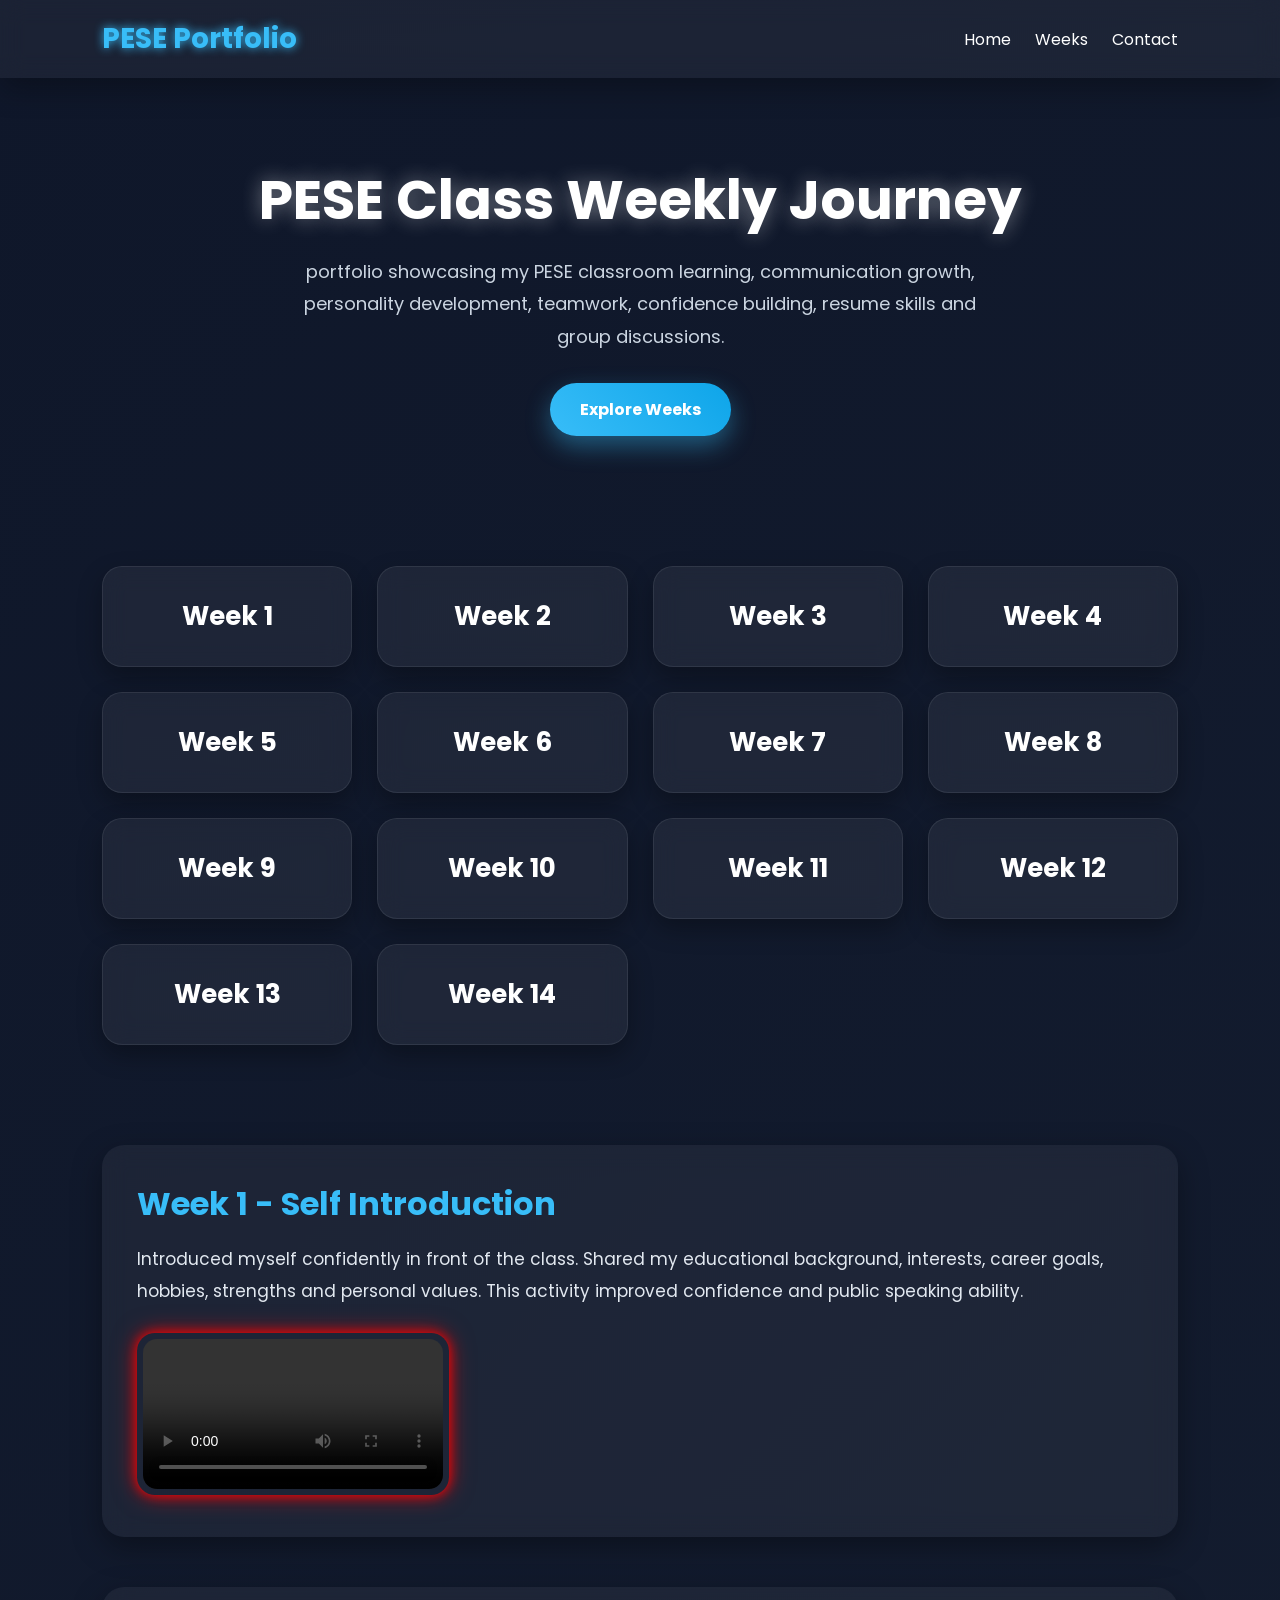
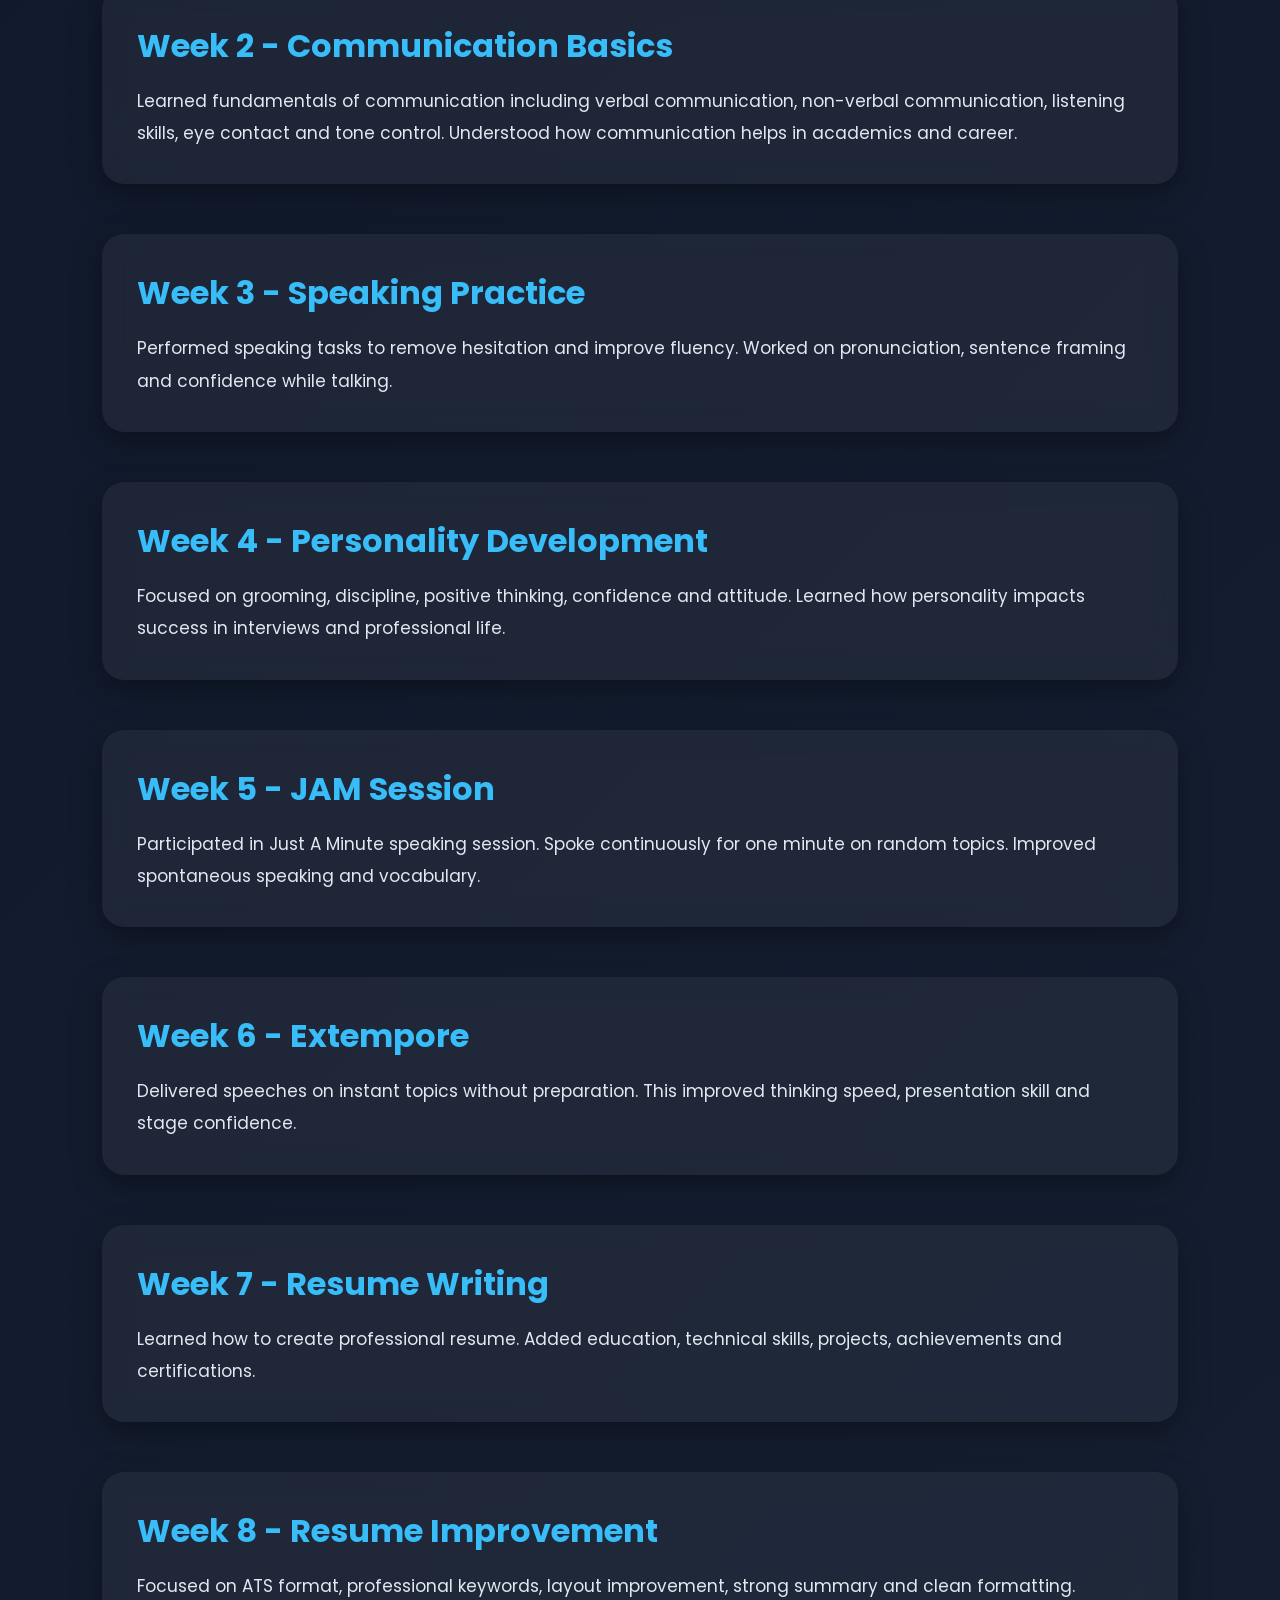
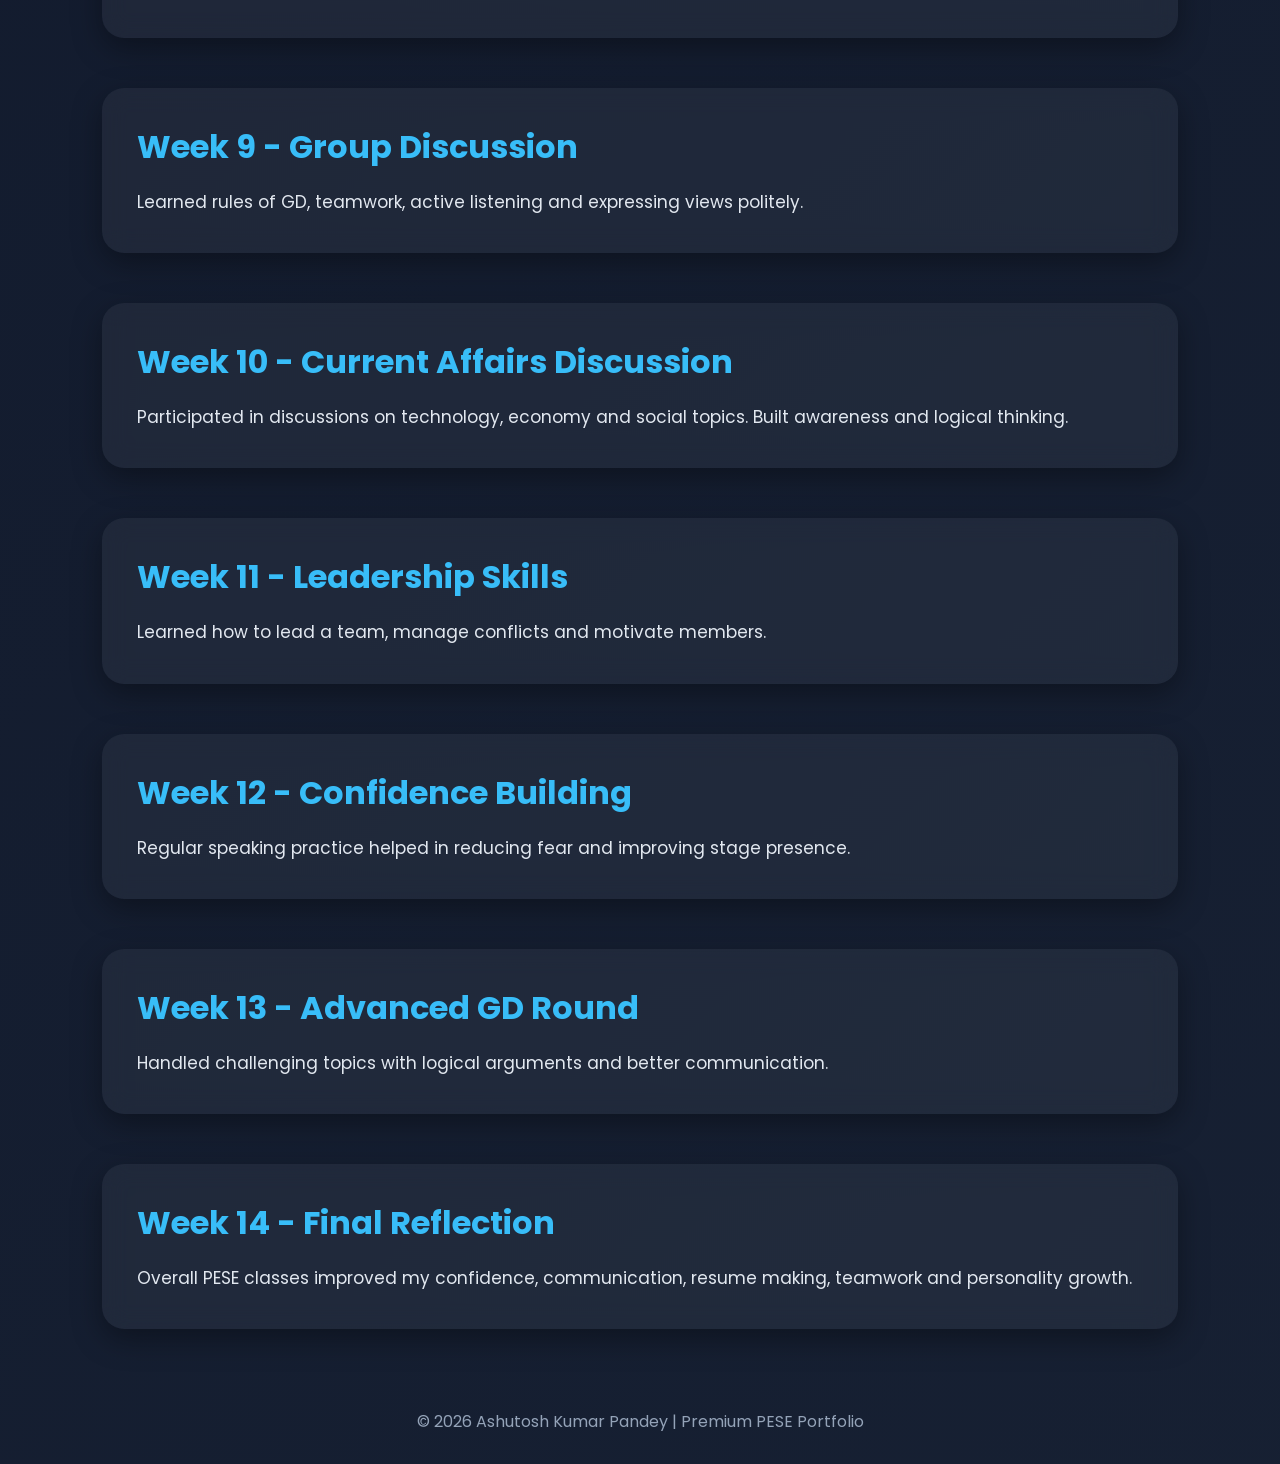
<file: pese.html>
<!doctype html>
<html lang="en">
  <head>
    <meta charset="UTF-8" />
    <meta name="viewport" content="width=device-width, initial-scale=1.0" />

    <title>PESE Class Weekly Portfolio</title>

    <style>
      /* ===============================
   GOOGLE FONT STYLE
================================= */
      @import url("https://fonts.googleapis.com/css2?family=Poppins:wght@300;400;600;700&display=swap");

      * {
        margin: 0;
        padding: 0;
        box-sizing: border-box;
        scroll-behavior: smooth;
        font-family: "Poppins", sans-serif;
      }

      /* ===============================
   BODY BACKGROUND
================================= */
      body {
        background: linear-gradient(135deg, #0f172a, #1e293b, #0f172a);
        background-size: 400% 400%;
        animation: bgMove 12s infinite ease;
        color: white;
        overflow-x: hidden;
      }

      /* Background Animation */
      @keyframes bgMove {
        0% {
          background-position: 0% 50%;
        }
        50% {
          background-position: 100% 50%;
        }
        100% {
          background-position: 0% 50%;
        }
      }

      /* ===============================
   NAVBAR
================================= */
      nav {
        width: 100%;
        padding: 18px 8%;
        display: flex;
        justify-content: space-between;
        align-items: center;
        position: sticky;
        top: 0;
        z-index: 100;
        backdrop-filter: blur(12px);
        background: rgba(255, 255, 255, 0.05);
        box-shadow: 0 10px 30px rgba(0, 0, 0, 0.3);
      }

      nav h2 {
        font-size: 28px;
        color: #38bdf8;
        text-shadow: 0 0 10px #38bdf8;
      }

      nav a {
        color: white;
        text-decoration: none;
        margin-left: 20px;
        transition: 0.3s;
      }

      nav a:hover {
        color: #38bdf8;
      }

      /* ===============================
   HERO SECTION
================================= */
      .hero {
        text-align: center;
        padding: 80px 20px;
      }

      .hero h1 {
        font-size: 55px;
        margin-bottom: 15px;
        text-shadow: 0 0 20px rgba(255, 255, 255, 0.4);
      }

      .hero p {
        max-width: 700px;
        margin: auto;
        color: #cbd5e1;
        line-height: 1.8;
        font-size: 18px;
      }

      .btn {
        display: inline-block;
        margin-top: 30px;
        padding: 14px 30px;
        background: linear-gradient(45deg, #38bdf8, #0ea5e9);
        border-radius: 40px;
        text-decoration: none;
        color: white;
        font-weight: bold;
        box-shadow: 0 10px 25px rgba(56, 189, 248, 0.4);
        transition: 0.4s;
      }

      .btn:hover {
        transform: translateY(-5px) scale(1.05);
        box-shadow: 0 15px 35px rgba(56, 189, 248, 0.6);
      }

      /* ===============================
   WEEK GRID
================================= */
      .container {
        padding: 50px 8%;
      }

      .grid {
        display: grid;
        grid-template-columns: repeat(auto-fit, minmax(220px, 1fr));
        gap: 25px;
      }

      .card {
        background: rgba(255, 255, 255, 0.06);
        border: 1px solid rgba(255, 255, 255, 0.08);
        backdrop-filter: blur(12px);
        padding: 30px 20px;
        border-radius: 20px;
        text-align: center;
        text-decoration: none;
        color: white;
        box-shadow: 0 10px 25px rgba(0, 0, 0, 0.3);
        transition: 0.4s;
      }

      .card:hover {
        transform: translateY(-10px) scale(1.04);
        background: rgba(56, 189, 248, 0.1);
        box-shadow: 0 20px 35px rgba(56, 189, 248, 0.25);
      }

      .card h3 {
        font-size: 26px;
      }

      /* ===============================
   WEEK DETAIL SECTION
================================= */
      section {
        margin: 50px 8%;
        padding: 35px;
        border-radius: 22px;
        background: rgba(255, 255, 255, 0.05);
        backdrop-filter: blur(12px);
        box-shadow: 0 10px 30px rgba(0, 0, 0, 0.35);
        transition: 0.4s;
      }

      section:hover {
        transform: translateY(-6px);
      }

      section h2 {
        color: #38bdf8;
        margin-bottom: 15px;
        font-size: 32px;
      }

      section p {
        line-height: 1.9;
        color: #e2e8f0;
        font-size: 17px;
      }

      .back {
        display: inline-block;
        margin-top: 20px;
        color: #38bdf8;
        text-decoration: none;
      }

 
/* Replace old video css */

.video-box{
    margin-top:25px;
    display:inline-block;
    padding:6px;
    border-radius:18px;
    background:transparent;
    box-shadow:
      0 0 12px red,
      0 0 25px rgba(255,0,0,0.6);
}

.video-box video{
    width:auto;
    max-width:100%;
    height:auto;
    max-height:420px;
    border-radius:14px;
    display:block;
}
      /* ===============================
   FOOTER
================================= */
      footer {
        text-align: center;
        padding: 30px;
        margin-top: 50px;
        color: #94a3b8;
      }

      /* ===============================
   RESPONSIVE
================================= */
      @media (max-width: 768px) {
        .hero h1 {
          font-size: 38px;
        }

        nav {
          flex-direction: column;
          gap: 10px;
        }
      }
    </style>
  </head>

  <body>
    <!-- ===============================
     NAVBAR
================================= -->
    <nav>
      <h2>PESE Portfolio</h2>
      <div>
        <a href="index.html">Home</a>
        <a href="#weeks">Weeks</a>
        <a href="#footer">Contact</a>
      </div>
    </nav>

    <!-- ===============================
     HERO SECTION
================================= -->
    <div class="hero">
      <h1>PESE Class Weekly Journey</h1>
      <p>
        portfolio showcasing my PESE classroom learning, communication growth,
        personality development, teamwork, confidence building, resume skills
        and group discussions.
      </p>

      <a href="#weeks" class="btn">Explore Weeks</a>
    </div>

    <!-- ===============================
     WEEK CARDS
================================= -->
    <div class="container" id="weeks">
      <div class="grid">
        <a href="#week1" class="card"><h3>Week 1</h3></a>
        <a href="#week2" class="card"><h3>Week 2</h3></a>
        <a href="#week3" class="card"><h3>Week 3</h3></a>
        <a href="#week4" class="card"><h3>Week 4</h3></a>
        <a href="#week5" class="card"><h3>Week 5</h3></a>
        <a href="#week6" class="card"><h3>Week 6</h3></a>
        <a href="#week7" class="card"><h3>Week 7</h3></a>
        <a href="#week8" class="card"><h3>Week 8</h3></a>
        <a href="#week9" class="card"><h3>Week 9</h3></a>
        <a href="#week10" class="card"><h3>Week 10</h3></a>
        <a href="#week11" class="card"><h3>Week 11</h3></a>
        <a href="#week12" class="card"><h3>Week 12</h3></a>
        <a href="#week13" class="card"><h3>Week 13</h3></a>
        <a href="#week14" class="card"><h3>Week 14</h3></a>
      </div>
    </div>

    <!-- ===============================
     WEEK DETAILS
================================= -->

    <section id="week1">
      <h2>Week 1 - Self Introduction</h2>

      <p>
        Introduced myself confidently in front of the class. Shared my
        educational background, interests, career goals, hobbies, strengths and
        personal values. This activity improved confidence and public speaking
        ability.
      </p>

      <!-- Video Added -->
      <div class="video-box">
        <video controls>
          <source src="vedio.mp4" type="video/mp4" />
          Your browser does not support video.
        </video>
      </div>
    </section>

    <section id="week2">
      <h2>Week 2 - Communication Basics</h2>
      <p>
        Learned fundamentals of communication including verbal communication,
        non-verbal communication, listening skills, eye contact and tone
        control. Understood how communication helps in academics and career.
      </p>
    </section>

    <section id="week3">
      <h2>Week 3 - Speaking Practice</h2>
      <p>
        Performed speaking tasks to remove hesitation and improve fluency.
        Worked on pronunciation, sentence framing and confidence while talking.
      </p>
    </section>

    <section id="week4">
      <h2>Week 4 - Personality Development</h2>
      <p>
        Focused on grooming, discipline, positive thinking, confidence and
        attitude. Learned how personality impacts success in interviews and
        professional life.
      </p>
    </section>

    <section id="week5">
      <h2>Week 5 - JAM Session</h2>
      <p>
        Participated in Just A Minute speaking session. Spoke continuously for
        one minute on random topics. Improved spontaneous speaking and
        vocabulary.
      </p>
    </section>

    <section id="week6">
      <h2>Week 6 - Extempore</h2>
      <p>
        Delivered speeches on instant topics without preparation. This improved
        thinking speed, presentation skill and stage confidence.
      </p>
    </section>

    <section id="week7">
      <h2>Week 7 - Resume Writing</h2>
      <p>
        Learned how to create professional resume. Added education, technical
        skills, projects, achievements and certifications.
      </p>
    </section>

    <section id="week8">
      <h2>Week 8 - Resume Improvement</h2>
      <p>
        Focused on ATS format, professional keywords, layout improvement, strong
        summary and clean formatting.
      </p>
    </section>

    <section id="week9">
      <h2>Week 9 - Group Discussion</h2>
      <p>
        Learned rules of GD, teamwork, active listening and expressing views
        politely.
      </p>
    </section>

    <section id="week10">
      <h2>Week 10 - Current Affairs Discussion</h2>
      <p>
        Participated in discussions on technology, economy and social topics.
        Built awareness and logical thinking.
      </p>
    </section>

    <section id="week11">
      <h2>Week 11 - Leadership Skills</h2>
      <p>Learned how to lead a team, manage conflicts and motivate members.</p>
    </section>

    <section id="week12">
      <h2>Week 12 - Confidence Building</h2>
      <p>
        Regular speaking practice helped in reducing fear and improving stage
        presence.
      </p>
    </section>

    <section id="week13">
      <h2>Week 13 - Advanced GD Round</h2>
      <p>
        Handled challenging topics with logical arguments and better
        communication.
      </p>
    </section>

    <section id="week14">
      <h2>Week 14 - Final Reflection</h2>
      <p>
        Overall PESE classes improved my confidence, communication, resume
        making, teamwork and personality growth.
      </p>
    </section>

    <!-- ===============================
     FOOTER
================================= -->
    <footer id="footer">
      © 2026 Ashutosh Kumar Pandey | Premium PESE Portfolio
    </footer>
  </body>
</html>
</file>
